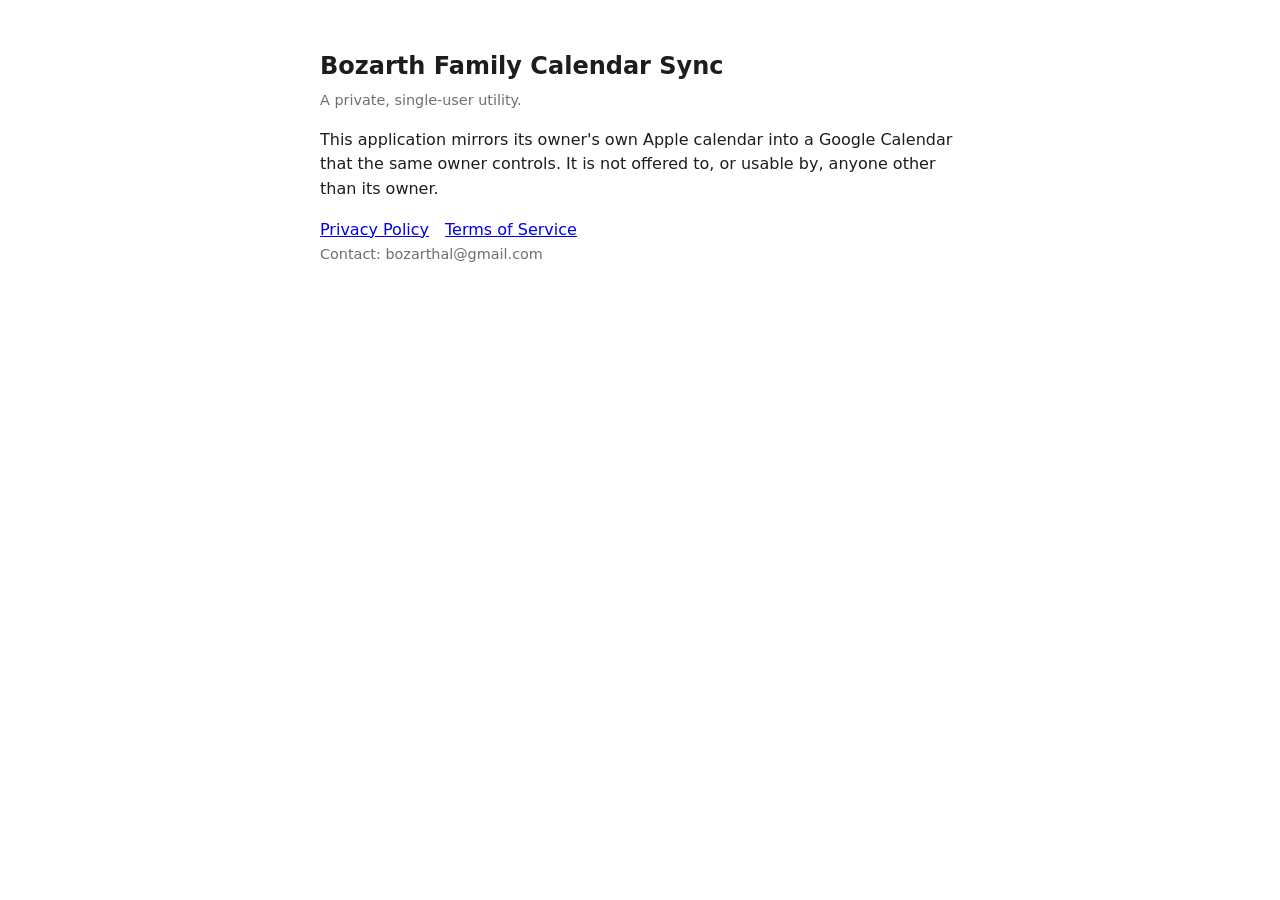
<file: index.html>
<!doctype html><html lang="en"><head><meta charset="utf-8"><meta name="viewport" content="width=device-width,initial-scale=1"><title>Bozarth Family Calendar Sync</title><link rel="stylesheet" href="style.css"></head><body>
<h1>Bozarth Family Calendar Sync</h1>
<p class="meta">A private, single-user utility.</p>
<p>This application mirrors its owner's own Apple calendar into a Google Calendar that the same owner controls. It is not offered to, or usable by, anyone other than its owner.</p>
<nav><a href="privacy.html">Privacy Policy</a><a href="terms.html">Terms of Service</a></nav>
<p class="meta">Contact: bozarthal@gmail.com</p>
</body></html>
</file>
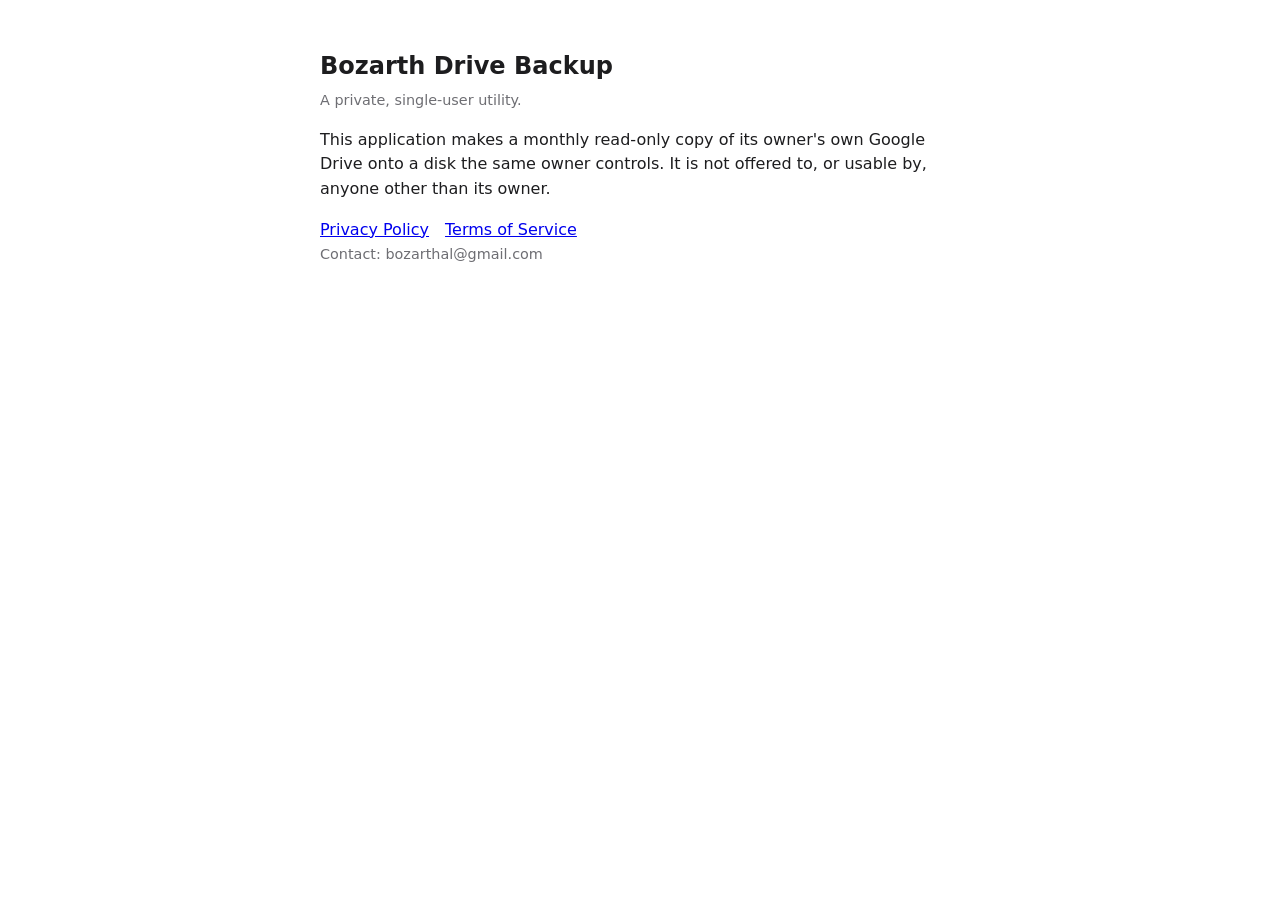
<file: drive-backup/index.html>
<!doctype html><html lang="en"><head><meta charset="utf-8"><meta name="viewport" content="width=device-width,initial-scale=1"><title>Bozarth Drive Backup</title><link rel="stylesheet" href="../style.css"></head><body>
<h1>Bozarth Drive Backup</h1>
<p class="meta">A private, single-user utility.</p>
<p>This application makes a monthly read-only copy of its owner's own Google Drive onto a disk the same owner controls. It is not offered to, or usable by, anyone other than its owner.</p>
<nav><a href="privacy.html">Privacy Policy</a><a href="terms.html">Terms of Service</a></nav>
<p class="meta">Contact: bozarthal@gmail.com</p>
</body></html>
</file>
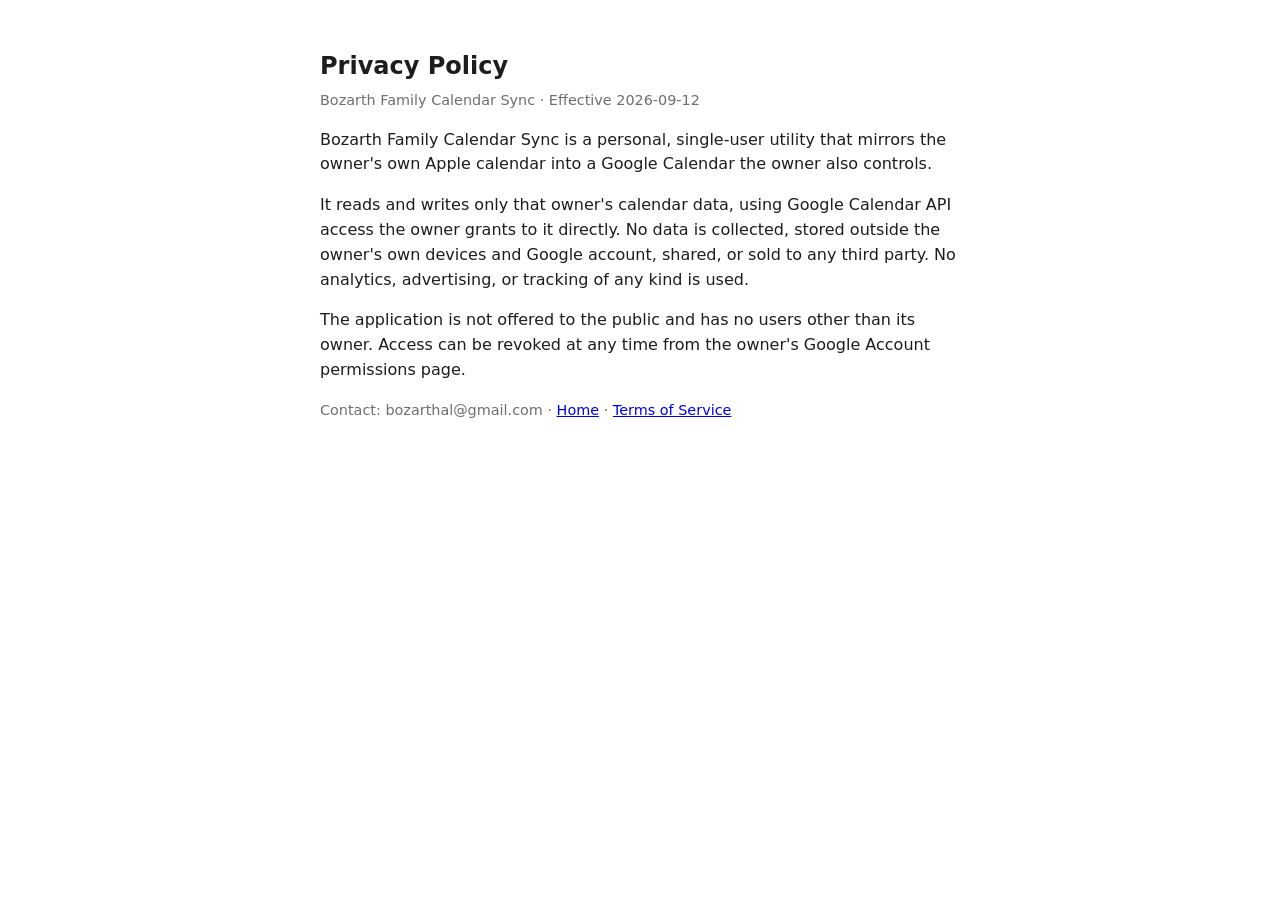
<file: privacy.html>
<!doctype html><html lang="en"><head><meta charset="utf-8"><meta name="viewport" content="width=device-width,initial-scale=1"><title>Privacy Policy — Bozarth Family Calendar Sync</title><link rel="stylesheet" href="style.css"></head><body>
<h1>Privacy Policy</h1>
<p class="meta">Bozarth Family Calendar Sync · Effective 2026-09-12</p>
<p>Bozarth Family Calendar Sync is a personal, single-user utility that mirrors the owner's own Apple calendar into a Google Calendar the owner also controls.</p>
<p>It reads and writes only that owner's calendar data, using Google Calendar API access the owner grants to it directly. No data is collected, stored outside the owner's own devices and Google account, shared, or sold to any third party. No analytics, advertising, or tracking of any kind is used.</p>
<p>The application is not offered to the public and has no users other than its owner. Access can be revoked at any time from the owner's Google Account permissions page.</p>
<p class="meta">Contact: bozarthal@gmail.com · <a href="index.html">Home</a> · <a href="terms.html">Terms of Service</a></p>
</body></html>
</file>
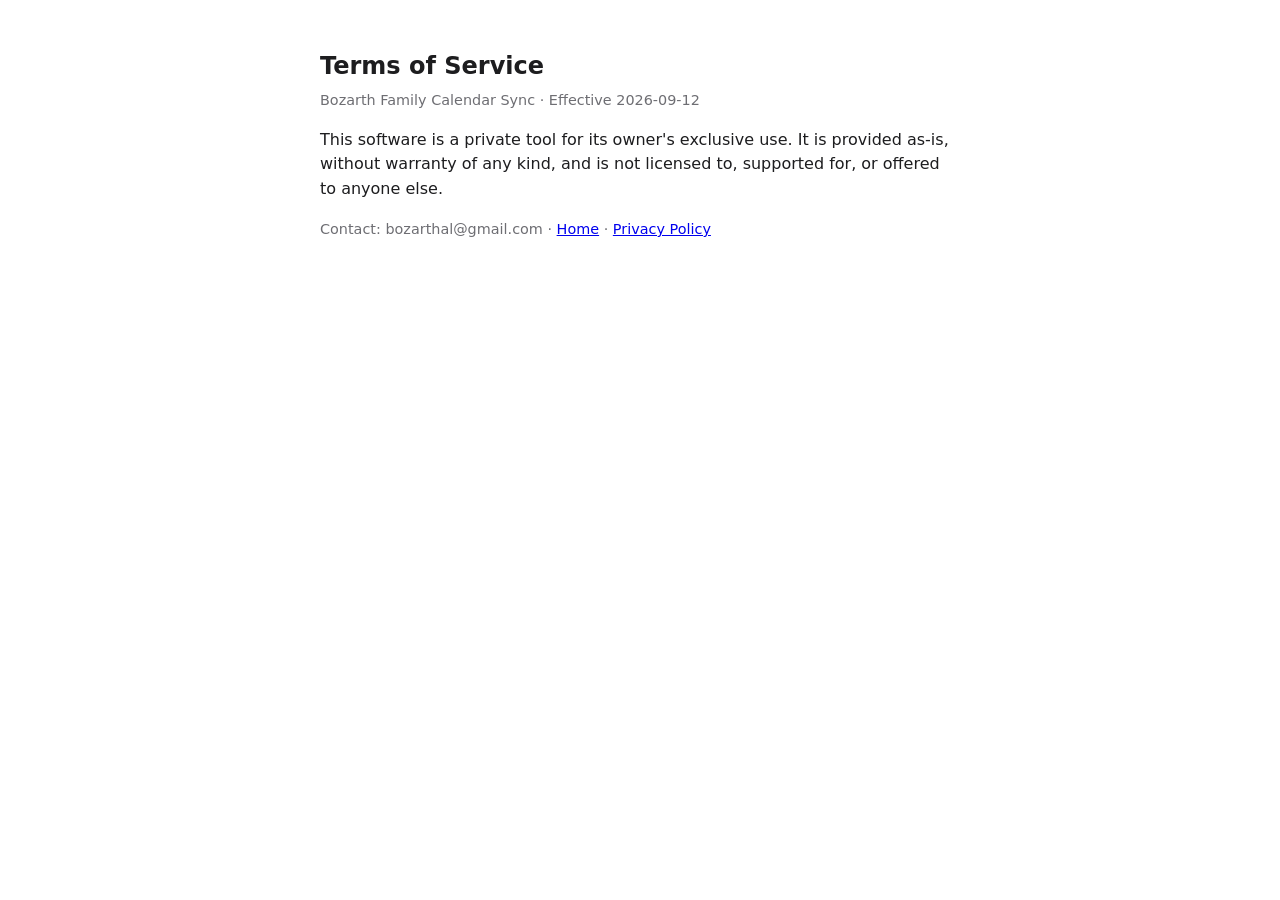
<file: terms.html>
<!doctype html><html lang="en"><head><meta charset="utf-8"><meta name="viewport" content="width=device-width,initial-scale=1"><title>Terms of Service — Bozarth Family Calendar Sync</title><link rel="stylesheet" href="style.css"></head><body>
<h1>Terms of Service</h1>
<p class="meta">Bozarth Family Calendar Sync · Effective 2026-09-12</p>
<p>This software is a private tool for its owner's exclusive use. It is provided as-is, without warranty of any kind, and is not licensed to, supported for, or offered to anyone else.</p>
<p class="meta">Contact: bozarthal@gmail.com · <a href="index.html">Home</a> · <a href="privacy.html">Privacy Policy</a></p>
</body></html>
</file>
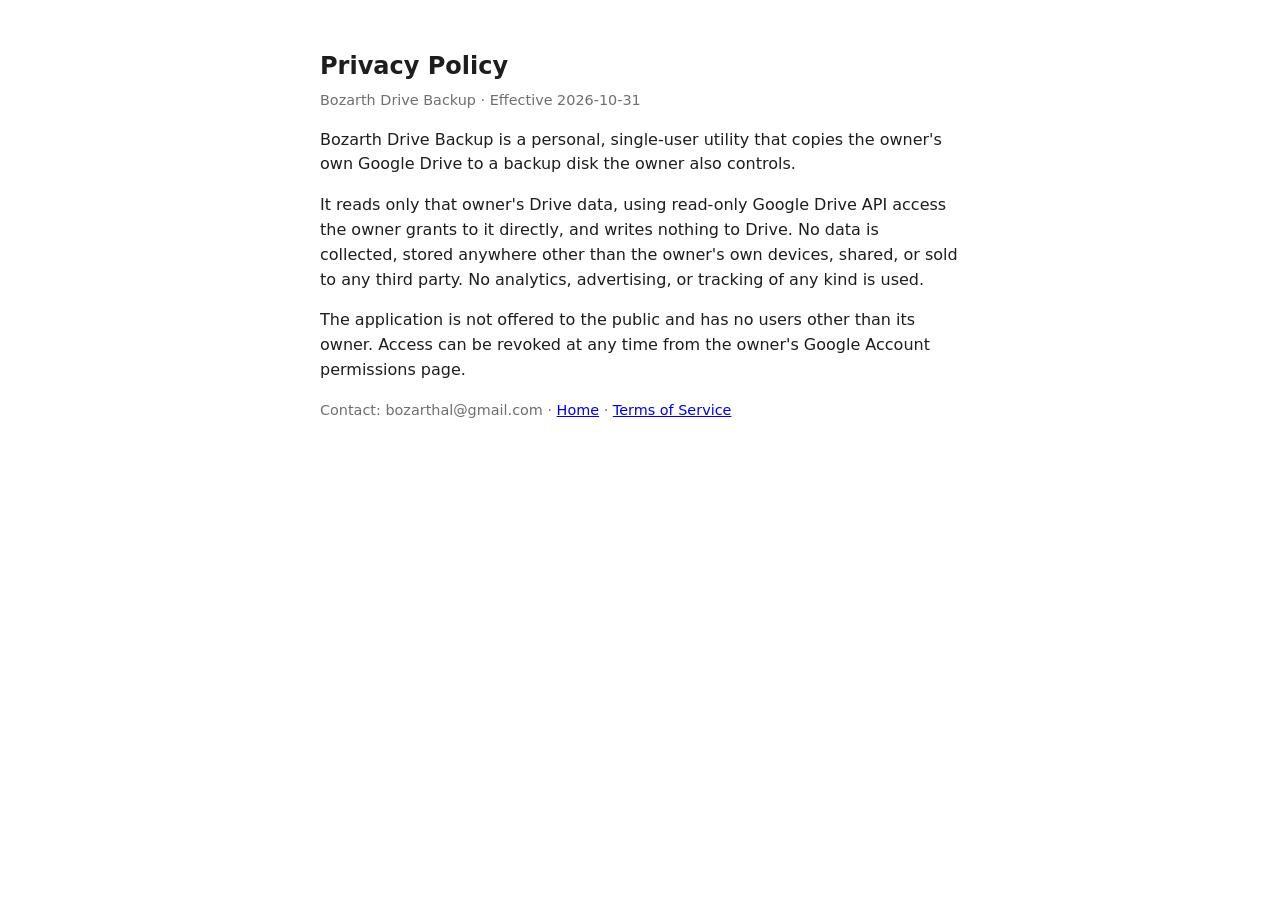
<file: drive-backup/privacy.html>
<!doctype html><html lang="en"><head><meta charset="utf-8"><meta name="viewport" content="width=device-width,initial-scale=1"><title>Privacy Policy — Bozarth Drive Backup</title><link rel="stylesheet" href="../style.css"></head><body>
<h1>Privacy Policy</h1>
<p class="meta">Bozarth Drive Backup · Effective 2026-10-31</p>
<p>Bozarth Drive Backup is a personal, single-user utility that copies the owner's own Google Drive to a backup disk the owner also controls.</p>
<p>It reads only that owner's Drive data, using read-only Google Drive API access the owner grants to it directly, and writes nothing to Drive. No data is collected, stored anywhere other than the owner's own devices, shared, or sold to any third party. No analytics, advertising, or tracking of any kind is used.</p>
<p>The application is not offered to the public and has no users other than its owner. Access can be revoked at any time from the owner's Google Account permissions page.</p>
<p class="meta">Contact: bozarthal@gmail.com · <a href="index.html">Home</a> · <a href="terms.html">Terms of Service</a></p>
</body></html>
</file>
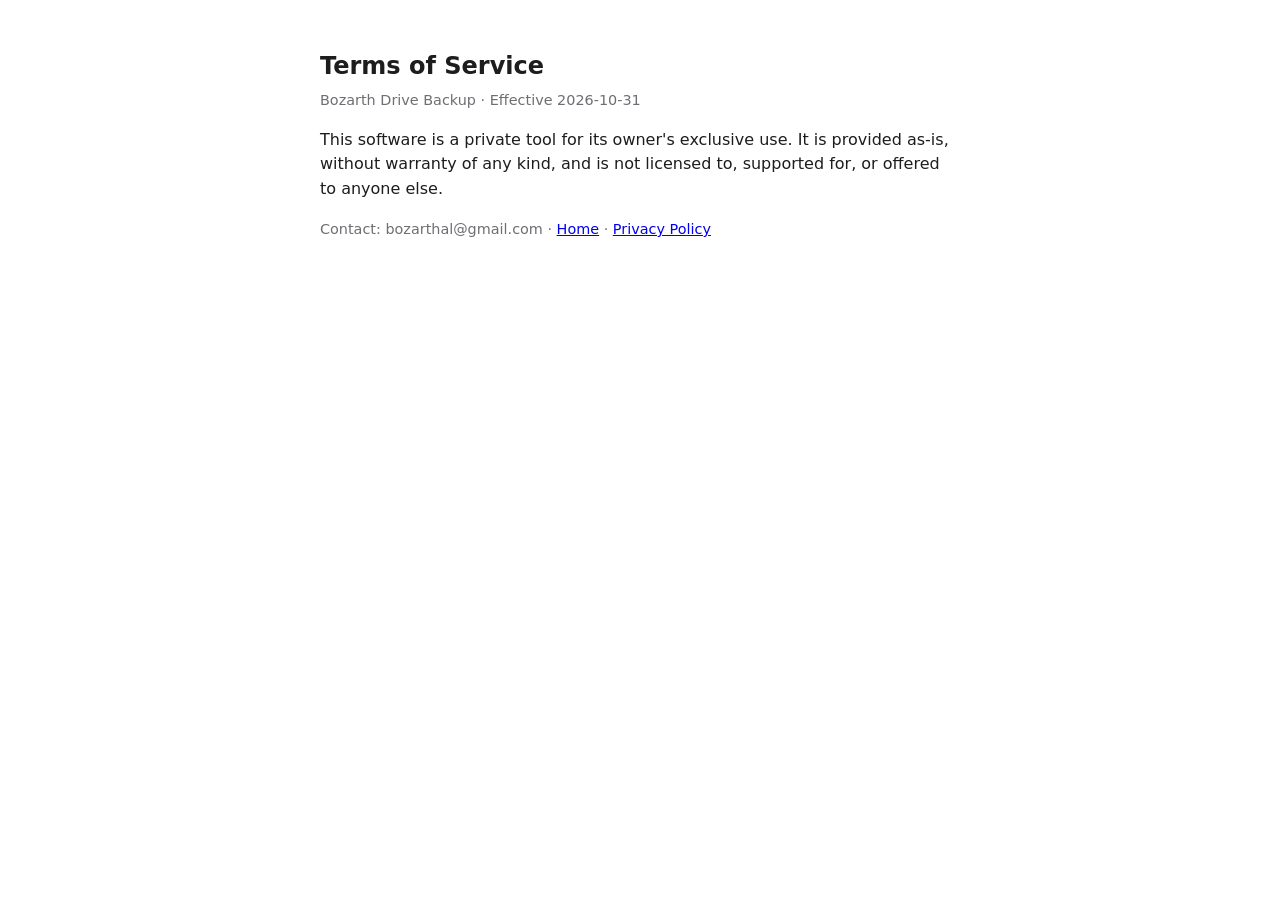
<file: drive-backup/terms.html>
<!doctype html><html lang="en"><head><meta charset="utf-8"><meta name="viewport" content="width=device-width,initial-scale=1"><title>Terms of Service — Bozarth Drive Backup</title><link rel="stylesheet" href="../style.css"></head><body>
<h1>Terms of Service</h1>
<p class="meta">Bozarth Drive Backup · Effective 2026-10-31</p>
<p>This software is a private tool for its owner's exclusive use. It is provided as-is, without warranty of any kind, and is not licensed to, supported for, or offered to anyone else.</p>
<p class="meta">Contact: bozarthal@gmail.com · <a href="index.html">Home</a> · <a href="privacy.html">Privacy Policy</a></p>
</body></html>
</file>
<file: style.css>
body{font-family:-apple-system,system-ui,Helvetica,Arial,sans-serif;max-width:640px;margin:3rem auto;padding:0 1.25rem;line-height:1.55;color:#1d1d1f;background:#fff}
h1{font-size:1.5rem;margin-bottom:.25rem}p.meta{color:#6e6e73;font-size:.9rem;margin-top:0}nav a{margin-right:1rem}
</file>
